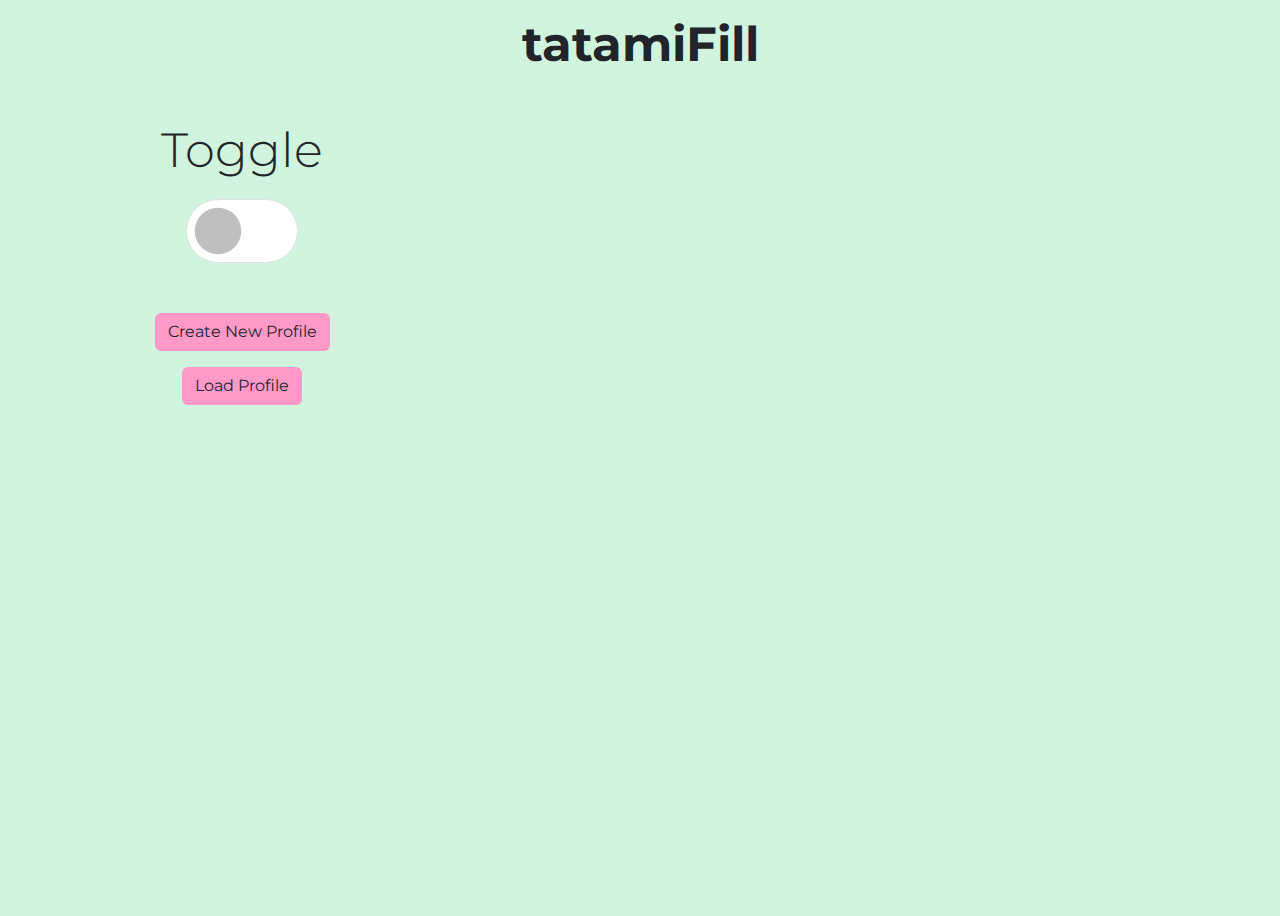
<file: index.html>
<!DOCTYPE html>
<html lang="en">

<head>
    <link rel="stylesheet" href="style.css">
    <link rel="preconnect" href="https://fonts.googleapis.com">
    <link rel="preconnect" href="https://fonts.gstatic.com" crossorigin>
    <link href="https://fonts.googleapis.com/css2?family=Montserrat&display=swap" rel="stylesheet">
    <link rel="stylesheet" href="style.css">
    <meta charset="UTF-8">
    <meta http-equiv="X-UA-Compatible" content="IE=edge">
    <meta name="viewport" content="width=device-width, initial-scale=1.0">
    <title>tatamiFill</title>
    <link href="https://cdn.jsdelivr.net/npm/bootstrap@5.1.3/dist/css/bootstrap.min.css" rel="stylesheet">
</head>

<body class="container">
    <h1 class="title text-center mt-3">tatamiFill</h1>

    <main class="d-flex flex-column text-center align-items-center mt-5">
        <p class="display-5">Toggle</p>
        <div class="form-check form-switch">
            <input class="form-check-input checkbox mb-5" type="checkbox" role="switch" id="flexSwitchCheckDefault">
        </div>
        <button class="btn createNewProfileButton mb-3">Create New Profile</button>
        <button class="btn createNewProfileButton">Load Profile</button>
    </main>


</body>

</html>
</file>
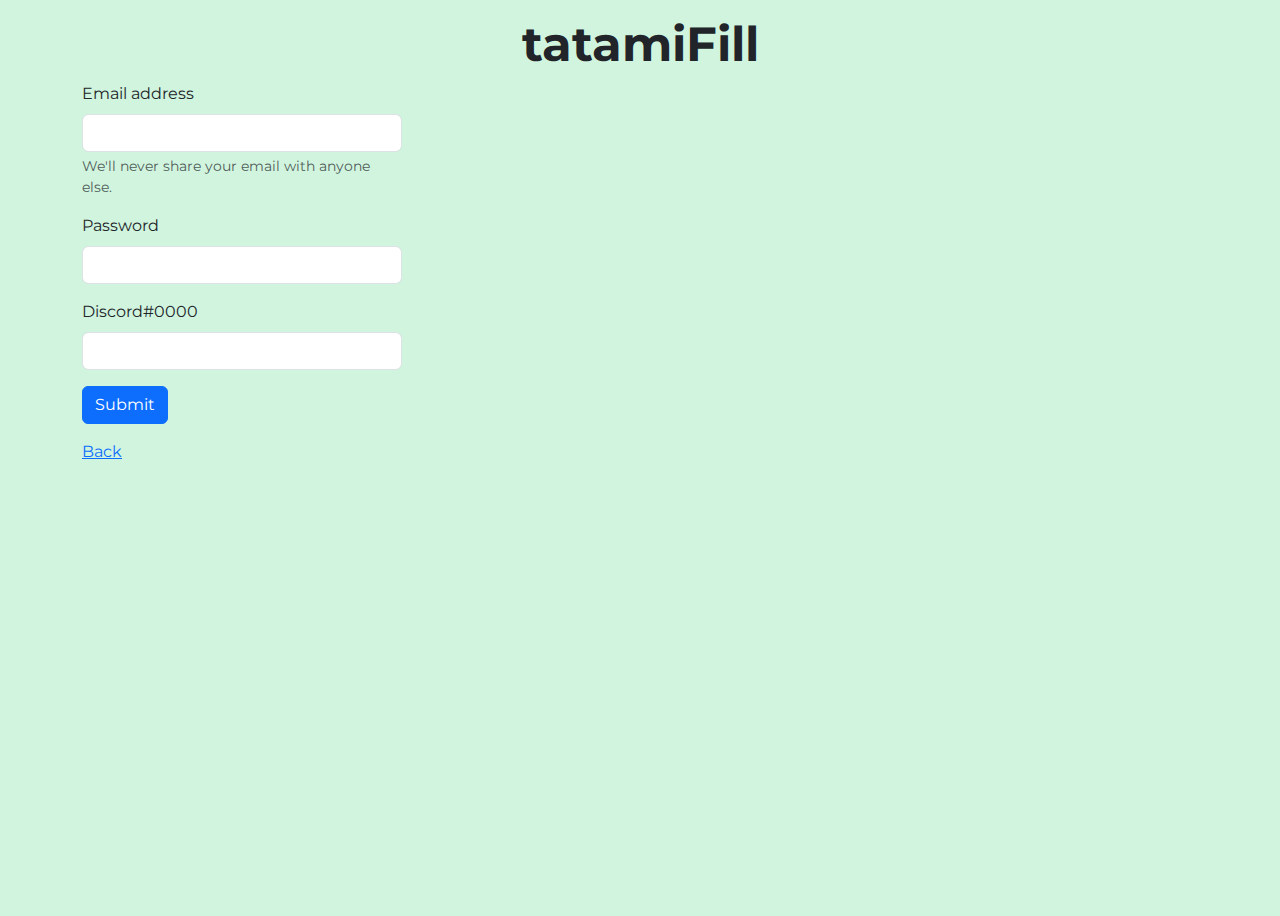
<file: createProfile.html>
<!DOCTYPE html>
<html lang="en">

<head>
    <link rel="stylesheet" href="style.css">
    <link rel="preconnect" href="https://fonts.googleapis.com">
    <link rel="preconnect" href="https://fonts.gstatic.com" crossorigin>
    <link href="https://fonts.googleapis.com/css2?family=Montserrat&display=swap" rel="stylesheet">
    <link rel="stylesheet" href="style.css">
    <meta charset="UTF-8">
    <meta http-equiv="X-UA-Compatible" content="IE=edge">
    <meta name="viewport" content="width=device-width, initial-scale=1.0">
    <title>tatamiFill</title>
    <link href="https://cdn.jsdelivr.net/npm/bootstrap@5.1.3/dist/css/bootstrap.min.css" rel="stylesheet">
</head>

<body class="container">
    <h1 class="title text-center mt-3">tatamiFill</h1>

    <main>
        <form class="mb-3">
            <div class="mb-3">
                <label for="email" class="form-label">Email address</label>
                <input type="email" class="form-control" id="email" aria-describedby="emailHelp">
                <div id="emailHelp" class="form-text" name="email">We'll never share your email with anyone else.</div>
            </div>
            <div class="mb-3">
                <label for="password" class="form-label">Password</label>
                <input type="password" class="form-control" id="password" name="password">
            </div>
            <div class="mb-3">
                <label for="discord" class="form-label">Discord#0000</label>
                <input type="text" class="form-control" id="discord" name="discord">
            </div>
            <button type="submit" class="submitNewProfile btn btn-primary">Submit</button>
        </form>

        <a href="/index.html">Back</a>
    </main>





    <script src="/app.js"></script>
    <script src="/index.js"></script>
    <script src="https://cdn.jsdelivr.net/npm/@popperjs/core@2.11.5/dist/umd/popper.min.js"
        integrity="sha384-Xe+8cL9oJa6tN/veChSP7q+mnSPaj5Bcu9mPX5F5xIGE0DVittaqT5lorf0EI7Vk"
        crossorigin="anonymous"></script>
    <script src="https://cdn.jsdelivr.net/npm/bootstrap@5.2.0-beta1/dist/js/bootstrap.min.js"
        integrity="sha384-kjU+`l4N0Yf4ZOJErLsIcvOU2qSb74wXpOhqTvwVx3OElZRweTnQ6d31fXEoRD1Jy"
        crossorigin="anonymous"></script>


</body>

</html>
</file>
<file: style.css>
* {
    font-family: 'Montserrat', sans-serif;
}

body {
    -ms-overflow-style: none;
    /* Internet Explorer 10+ */
    scrollbar-width: none;
}

body::-webkit-scrollbar {
    display: none;
}

.container {
    background-color: #d0f4de;
    height: 100vh;
    width: 100%;

}

.title {
    font-weight: bold;
    font-size: 3rem;
}

main {

    width: 20rem;
    height: 40rem;
}

#flexSwitchCheckDefault {
    height: 4rem;
    width: 7rem;
}

.createNewProfileButton,
.loadProfileButton {
    background-color: #ff99c8 !important;
}
</file>
